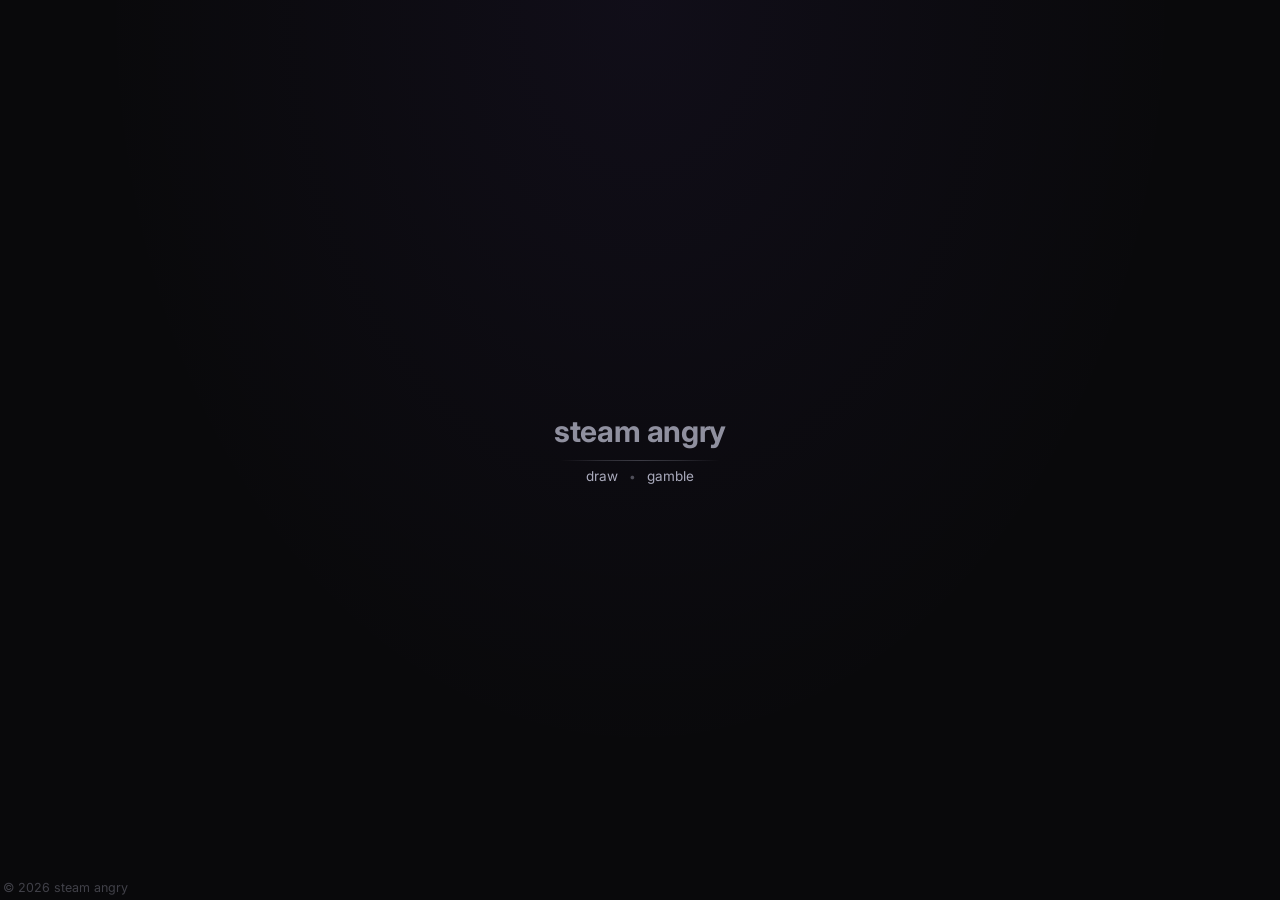
<file: index.html>
<!DOCTYPE html><html lang="en"><head>
  <meta charset="utf-8">
  <meta name="theme-color" content="#09090b">
  <meta name="viewport" content="width=device-width, initial-scale=1, viewport-
fit=cover">
  <meta property="og:type" content="website">
  <meta name="twitter:card" content="summary">
  <title>steam angry</title>
  <link rel="preconnect" href="https://fonts.googleapis.com">
  <link rel="preconnect" href="https://fonts.gstatic.com" crossorigin="">
  <link href="https://fonts.googleapis.com/css2?family=Inter:wght@300;400;500;60
0;700&amp;display=swap" rel="stylesheet">
  <link rel="stylesheet" href="assets/styles.css">
  <link rel="icon" type="image/webp" href="draw/steam-happy-but-high-quality-v0-22ku6htw4u0c1.webp">
</head>
<body>
  <div class="grid"></div>
  <main class="center_wrap">
    <section class="center_stack">
      <h1 class="sh_text" data_text="steam angry">steam angry</h1>
      <div class="sh_separator"></div>
      <nav class="links_row" id="links_row" aria-label="Site links"><a 
href="https://inwg.github.io/steam_happy/draw/">draw</a><span class="link_sep">•</span><a 
href="https://inwg.github.io/steam_happy/gamble/">gamble</a></nav>
    </section>
  </main>
  <footer class="footer_wrap">
    <div class="footer_item" id="copyright_text">© 2026 steam angry</div>
  </footer>
  <script src="assets/app.js"></script>


</body></html>
</file>
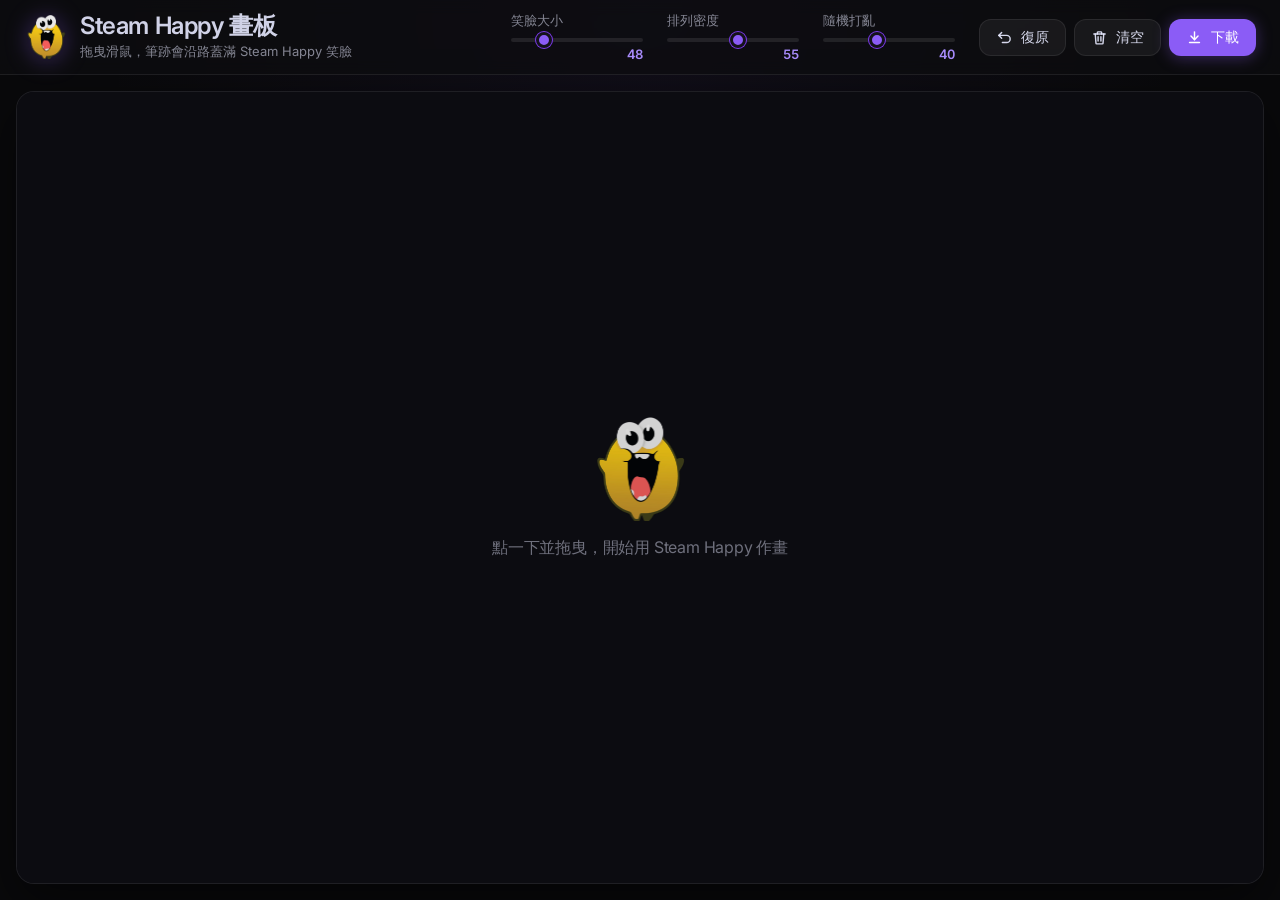
<file: draw/index.html>
<!DOCTYPE html>
<html lang="zh-Hant">
<head>
  <meta charset="UTF-8" />
  <meta name="theme-color" content="#09090b" />
  <meta name="viewport" content="width=device-width, initial-scale=1.0, maximum-scale=1.0, user-scalable=no" />
  <title>Steam Happy 畫板 — 你畫的每一筆都會變成 Steam Happy</title>
  <link rel="preconnect" href="https://fonts.googleapis.com" />
  <link rel="preconnect" href="https://fonts.gstatic.com" crossorigin />
  <link href="https://fonts.googleapis.com/css2?family=Inter:wght@300;400;500;600;700&display=swap" rel="stylesheet" />
  <link rel="stylesheet" href="styles.css" />
  <link rel="icon" type="image/webp" href="steam-happy-but-high-quality-v0-22ku6htw4u0c1.webp" />
</head>
<body>
  <header class="topbar">
    <div class="brand">
      <img id="brandFace" src="steam-happy-but-high-quality-v0-22ku6htw4u0c1.webp" alt="Steam Happy 笑臉" />
      <div class="brand-text">
        <h1>Steam Happy 畫板</h1>
        <p>拖曳滑鼠，筆跡會沿路蓋滿 Steam Happy 笑臉</p>
      </div>
    </div>

    <div class="toolbar" role="toolbar" aria-label="繪圖工具">
      <div class="sliders">
        <label class="control">
          <span class="control-label">笑臉大小</span>
          <input id="size" type="range" min="12" max="180" value="48" aria-label="笑臉大小" />
          <output id="sizeVal" class="control-value">48</output>
        </label>
        <label class="control">
          <span class="control-label">排列密度</span>
          <input id="density" type="range" min="1" max="100" value="55" aria-label="排列密度" />
          <output id="densityVal" class="control-value">55</output>
        </label>
        <label class="control">
          <span class="control-label">隨機打亂</span>
          <input id="chaos" type="range" min="0" max="100" value="40" aria-label="隨機打亂" />
          <output id="chaosVal" class="control-value">40</output>
        </label>
      </div>

      <div class="btn-group">
        <button id="undo" class="btn" title="復原 (Ctrl/Cmd+Z)">
          <svg class="ic" viewBox="0 0 24 24" aria-hidden="true"><path d="M4 9h11a5 5 0 0 1 0 10H9"/><path d="M8 5 4 9l4 4"/></svg>
          <span>復原</span>
        </button>
        <button id="clear" class="btn btn-clear" title="清空畫布">
          <svg class="ic" viewBox="0 0 24 24" aria-hidden="true"><path d="M4 7h16"/><path d="M9 7V5a1 1 0 0 1 1-1h4a1 1 0 0 1 1 1v2"/><path d="M6 7l1 13a1 1 0 0 0 1 1h8a1 1 0 0 0 1-1l1-13"/><path d="M10 11v6M14 11v6"/></svg>
          <span>清空</span>
        </button>
        <button id="save" class="btn btn-save" title="下載成 PNG">
          <svg class="ic" viewBox="0 0 24 24" aria-hidden="true"><path d="M12 4v11"/><path d="M7 10l5 5 5-5"/><path d="M5 19h14"/></svg>
          <span>下載</span>
        </button>
      </div>
    </div>
  </header>

  <main class="stage" id="stage">
    <canvas id="canvas"></canvas>
    <div class="hint" id="hint">
      <img src="steam-happy-but-high-quality-v0-22ku6htw4u0c1.webp" alt="" />
      <span>點一下並拖曳，開始用 Steam Happy 作畫</span>
    </div>
  </main>

  <script src="app.js"></script>
</body>
</html>
</file>
<file: assets/styles.css>
* { box-sizing: border-box; }

:root{
  --bg0:#09090b;
  --bg1:#09090b;

  --title-snap: 0px;
  --links-drop: 0px;
}

html, body {
  width: 100%;
  height: 100%;
  position: fixed;
  background-color: var(--bg0);
}

body {
  margin: 0;
  font-family: 'Inter', -apple-system, BlinkMacSystemFont, system-ui, sans-serif;
  font-size: 16px;
  line-height: 1.5;
  -webkit-font-smoothing: antialiased;
  -moz-osx-font-smoothing: grayscale;
  background:
    radial-gradient(ellipse at 50% 0%, rgba(139, 92, 246, 0.06) 0%, transparent 60%),
    var(--bg0);
  overflow:hidden;

  min-height: 100dvh;
  min-height: 100vh;    /* fallback */
  overflow-x: hidden;
  overscroll-behavior: none;
}

.grid{ display:none; }

/* Thin separator line under steam angry (fades at edges) */
.sh_separator {
  width: 160px;
  height: 1px;
  margin: 8px auto 6px;
  background: linear-gradient(90deg,
    transparent 0%,
    rgba(231,233,255,0.14) 25%,
    rgba(231,233,255,0.22) 50%,
    rgba(231,233,255,0.14) 75%,
    transparent 100%
  );
}

.center_wrap {
  min-height: 100dvh;  
  min-height: 100vh;    /* fallback */
  display: grid;
  place-items: center;
  padding: 0;

  overflow: hidden;
}

.center_stack {
  text-align: center;
  display: grid;
  gap: 2px;

  opacity: 0;

  position: relative;
  top: 6px;

  animation: enter .55s cubic-bezier(.2,.8,.2,1) forwards;
}

.sh_text{
  margin: 0;
  font-size: clamp(16px, 5.4vw, 30px);
  letter-spacing: -0.4px;

  line-height: 1;         
  padding-bottom: 0.15em;     

  position: relative;
  display: inline-block;

  color: rgba(231,233,255,.6);
  /*text-shadow: 0 12px 48px rgba(0,0,0,.45);*/

  transform: translateY(var(--title-snap));
}

/* steam angry shine tech d-_-b */
.sh_text::after{
  content: attr(data_text);
  position: absolute;

  top: 0;
  left: 0;
  right: 0;
  bottom: -0.12em;          

  pointer-events: none;
  text-shadow: none;

  color: transparent;
  -webkit-text-fill-color: transparent;

  -webkit-background-clip: text;
  background-clip: text;

  background-image: linear-gradient(
    110deg,
    transparent 0%,
    rgba(255,255,255,0.00) 46%,
    rgba(255,255,255,1.0) 50%,
    rgba(255,255,255,0.00) 54%,
    transparent 100%
  );

  background-size: 240% 100%;
  background-repeat: no-repeat;
  background-position: 140% 0;

  opacity: 0;
  filter: blur(0.15px);
  animation: pandora_shine 8s ease-in-out infinite;
}

@keyframes pandora_shine {
  0%   { opacity: 0; background-position: 140% 0; }
  15%  { opacity: .75; }
  55%  { opacity: .75; background-position: -140% 0; }
  70%  { opacity: 0; }
  100% { opacity: 0; background-position: -140% 0; }
}

.links_row {
  display: flex;
  justify-content: center;
  align-items: center;
  gap: 5px;

  font-size: 13.5px;
  line-height: 1;

  margin-top: 0;

  color: rgba(231,233,255,.68);

  opacity: 0;

  transform: translateY(calc(var(--title-snap) + var(--links-drop)));

  position: relative;
  top: 6px;

  animation: enter .55s cubic-bezier(.2,.8,.2,1) .08s forwards;
}

.links_row a {
  color: rgba(231,233,255,.72);
  text-decoration: none;
  padding: 1px 3px;
  transition: color .14s ease, transform .14s ease;
  font-size: inherit;
}

.links_row a:hover {
  color: rgba(231,233,255,.95);
  transform: translateY(-1px);
}

.link_sep {
  opacity: .45;      
  margin: 0 3px;
  font-size: 12px;  
}

.footer_wrap {
  position: fixed;
  left: 0;
  right: 0;
  bottom: 0;
  padding: 2px 3px;
  display: flex;
  justify-content: space-between;
  opacity: 0;
  transform: translateY(6px);
  animation: fade_up .55s cubic-bezier(.2,.8,.2,1) .15s forwards;
}

.footer_item {
  font-size: 12.5px;
  color: rgba(231,233,255,.25);
}

.footer_link {
  color: rgba(231,233,255,.35);
  text-decoration: none;
  border-bottom: 1px solid rgba(255,255,255,.12);
  transition: color .14s ease, border-color .14s ease;
}

.footer_link:hover {
  color: rgba(231,233,255,.65);
  border-color: rgba(124,58,237,.25);
}

@keyframes enter {
  to { opacity: 1; top: 0; }
}

@keyframes fade_up {
  to { opacity: 1; transform: translateY(0); }
}
</file>
<file: draw/styles.css>
/* Steam Happy 畫板 — restyled to match the main site
 * Dark, minimal aesthetic: near-black background with a soft violet glow,
 * Inter typography, muted lavender text (rgba(231,233,255,*)),
 * and violet (#8b5cf6) accents replacing the old Steam yellow/blue.
 */
:root {
  /* spacing scale (8px base) */
  --sp-1: 4px;
  --sp-2: 8px;
  --sp-3: 12px;
  --sp-4: 16px;
  --sp-5: 24px;
  --sp-6: 32px;

  /* radius scale */
  --r-sm: 8px;
  --r-md: 12px;
  --r-lg: 18px;

  /* palette — matched to the main site */
  --bg-0: #09090b;
  --bg-1: #09090b;
  --surface:   rgba(255, 255, 255, 0.035);
  --surface-2: rgba(255, 255, 255, 0.055);
  --surface-3: rgba(255, 255, 255, 0.09);
  --line: rgba(255, 255, 255, 0.08);

  --brand: #8b5cf6;        /* violet accent */
  --brand-deep: #7c3aed;
  --accent: #a78bfa;       /* lighter violet for values */

  --text: rgba(231, 233, 255, 0.92);
  --text-dim: rgba(231, 233, 255, 0.55);
  --text-faint: rgba(231, 233, 255, 0.32);

  --paper: #0c0c11;        /* drawing surface (dark) */
  --paper-ink: rgba(231, 233, 255, 0.45);
}

* { box-sizing: border-box; }

html, body { height: 100%; margin: 0; }

body {
  display: flex;
  flex-direction: column;
  min-height: 100vh;
  font-family: 'Inter', -apple-system, BlinkMacSystemFont, system-ui, sans-serif;
  font-size: 16px;
  color: var(--text);
  background:
    radial-gradient(ellipse at 50% 0%, rgba(139, 92, 246, 0.06) 0%, transparent 60%),
    var(--bg-0);
  overflow: hidden;
  -webkit-font-smoothing: antialiased;
  -moz-osx-font-smoothing: grayscale;
  -webkit-user-select: none;
  user-select: none;
}

/* ---------- Top bar ---------- */
.topbar {
  display: flex;
  align-items: center;
  justify-content: space-between;
  flex-wrap: wrap;
  gap: var(--sp-4);
  padding: var(--sp-3) var(--sp-5);
  background: rgba(13, 13, 17, 0.7);
  border-bottom: 1px solid var(--line);
  backdrop-filter: blur(8px);
  -webkit-backdrop-filter: blur(8px);
  z-index: 5;

  opacity: 0;
  animation: fade_down .55s cubic-bezier(.2, .8, .2, 1) forwards;
}

.brand {
  display: flex;
  align-items: center;
  gap: var(--sp-3);
}

.brand img {
  width: 44px;
  height: 44px;
  object-fit: contain;
  filter: drop-shadow(0 2px 12px rgba(139, 92, 246, 0.35));
  animation: bob 3.4s ease-in-out infinite;
}

@keyframes bob {
  0%, 100% { transform: translateY(0) rotate(-3deg); }
  50%      { transform: translateY(-5px) rotate(3deg); }
}

.brand-text h1 {
  margin: 0;
  font-weight: 600;
  font-size: clamp(18px, 2.4vw, 24px);
  letter-spacing: -0.4px;
  line-height: 1.1;
  color: rgba(231, 233, 255, 0.9);
}

.brand-text p {
  margin: 3px 0 0;
  font-size: 13px;
  font-weight: 400;
  color: var(--text-dim);
}

/* ---------- Toolbar ---------- */
.toolbar {
  display: flex;
  align-items: center;
  gap: var(--sp-5);
  flex-wrap: wrap;
}

.sliders {
  display: flex;
  gap: var(--sp-5);
  flex-wrap: wrap;
}

.control {
  display: grid;
  grid-template-columns: 1fr auto;
  align-items: center;
  gap: var(--sp-1) var(--sp-2);
  min-width: 132px;
}

.control-label {
  grid-column: 1;
  font-size: 13px;
  font-weight: 500;
  color: var(--text-dim);
}

.control-value {
  grid-column: 2;
  justify-self: end;
  min-width: 2ch;
  text-align: right;
  font-size: 13px;
  font-weight: 600;
  color: var(--accent);
  font-variant-numeric: tabular-nums;
}

input[type="range"] {
  grid-column: 1 / -1;
  -webkit-appearance: none;
  appearance: none;
  width: 100%;
  height: 4px;
  margin: var(--sp-1) 0 0;
  border-radius: 999px;
  background: var(--surface-3);
  outline: none;
  cursor: pointer;
}

input[type="range"]::-webkit-slider-thumb {
  -webkit-appearance: none;
  width: 16px;
  height: 16px;
  border-radius: 50%;
  background: var(--brand);
  border: 3px solid #14121b;
  box-shadow: 0 0 0 1px var(--brand-deep);
  cursor: grab;
  transition: transform 0.12s ease;
}
input[type="range"]::-webkit-slider-thumb:active { cursor: grabbing; transform: scale(1.15); }

input[type="range"]::-moz-range-thumb {
  width: 16px;
  height: 16px;
  border-radius: 50%;
  background: var(--brand);
  border: 3px solid #14121b;
  box-shadow: 0 0 0 1px var(--brand-deep);
  cursor: grab;
}

input[type="range"]:focus-visible {
  box-shadow: 0 0 0 3px rgba(139, 92, 246, 0.5);
}

/* ---------- Buttons ---------- */
.btn-group { display: flex; gap: var(--sp-2); }

.btn {
  display: inline-flex;
  align-items: center;
  gap: var(--sp-2);
  font-family: inherit;
  font-weight: 500;
  font-size: 14px;
  color: var(--text);
  background: var(--surface-2);
  border: 1px solid var(--line);
  padding: var(--sp-2) var(--sp-4);
  border-radius: var(--r-md);
  cursor: pointer;
  transition: background 0.15s ease, transform 0.08s ease, color 0.15s ease, border-color 0.15s ease;
}

.btn .ic {
  width: 17px;
  height: 17px;
  fill: none;
  stroke: currentColor;
  stroke-width: 2;
  stroke-linecap: round;
  stroke-linejoin: round;
}

.btn:hover { background: var(--surface-3); transform: translateY(-1px); }
.btn:active { transform: translateY(0) scale(0.98); }
.btn:focus-visible { outline: 2px solid var(--brand); outline-offset: 2px; }

/* destructive intent shown through color, not a neon border */
.btn-clear:hover {
  background: rgba(248, 113, 113, 0.12);
  color: #fca5a5;
  border-color: rgba(248, 113, 113, 0.25);
}

/* primary: solid violet with a soft glow = on-brand with the main site */
.btn-save {
  color: #fff;
  background: var(--brand);
  border: 1px solid transparent;
  box-shadow: 0 2px 16px rgba(139, 92, 246, 0.35);
}
.btn-save:hover { background: #9d6bff; transform: translateY(-1px); box-shadow: 0 4px 20px rgba(139, 92, 246, 0.45); }
.btn-save:active { transform: translateY(0) scale(0.98); box-shadow: 0 2px 12px rgba(139, 92, 246, 0.3); }

/* ---------- Stage / Canvas ---------- */
.stage {
  position: relative;
  flex: 1;
  margin: var(--sp-4);
  border-radius: var(--r-lg);
  overflow: hidden;
  background: var(--paper);
  border: 1px solid var(--line);
  box-shadow: 0 18px 50px rgba(0, 0, 0, 0.5);

  opacity: 0;
  animation: enter .55s cubic-bezier(.2, .8, .2, 1) .12s forwards;
}

#canvas {
  display: block;
  width: 100%;
  height: 100%;
  cursor: crosshair;
  touch-action: none;
}

.hint {
  position: absolute;
  inset: 0;
  display: flex;
  flex-direction: column;
  align-items: center;
  justify-content: center;
  gap: var(--sp-4);
  pointer-events: none;
  color: var(--paper-ink);
  font-size: 16px;
  font-weight: 400;
  letter-spacing: -0.2px;
  transition: opacity 0.4s ease;
}

.hint img {
  width: 104px;
  height: 104px;
  object-fit: contain;
  opacity: .9;
  animation: bob 3s ease-in-out infinite;
}

.hint.hidden { opacity: 0; }

/* ---------- Entrance animations (match main site) ---------- */
@keyframes enter {
  from { opacity: 0; transform: translateY(6px); }
  to   { opacity: 1; transform: translateY(0); }
}

@keyframes fade_down {
  from { opacity: 0; transform: translateY(-6px); }
  to   { opacity: 1; transform: translateY(0); }
}

/* ---------- Responsive ---------- */
@media (max-width: 760px) {
  .topbar { padding: var(--sp-3) var(--sp-4); }
  .brand-text p { display: none; }
  .toolbar { gap: var(--sp-4); width: 100%; justify-content: space-between; }
  .sliders { gap: var(--sp-4); }
  .stage { margin: var(--sp-3); }
  .control { min-width: 104px; }
  .btn span { display: none; }        /* icon-only buttons when tight */
  .btn { padding: var(--sp-2); }
}

/* ---------- Respect reduced motion ---------- */
@media (prefers-reduced-motion: reduce) {
  .brand img,
  .hint img { animation: none; }
  .topbar, .stage { animation: none; opacity: 1; }
  * { transition: none !important; }
}
</file>
